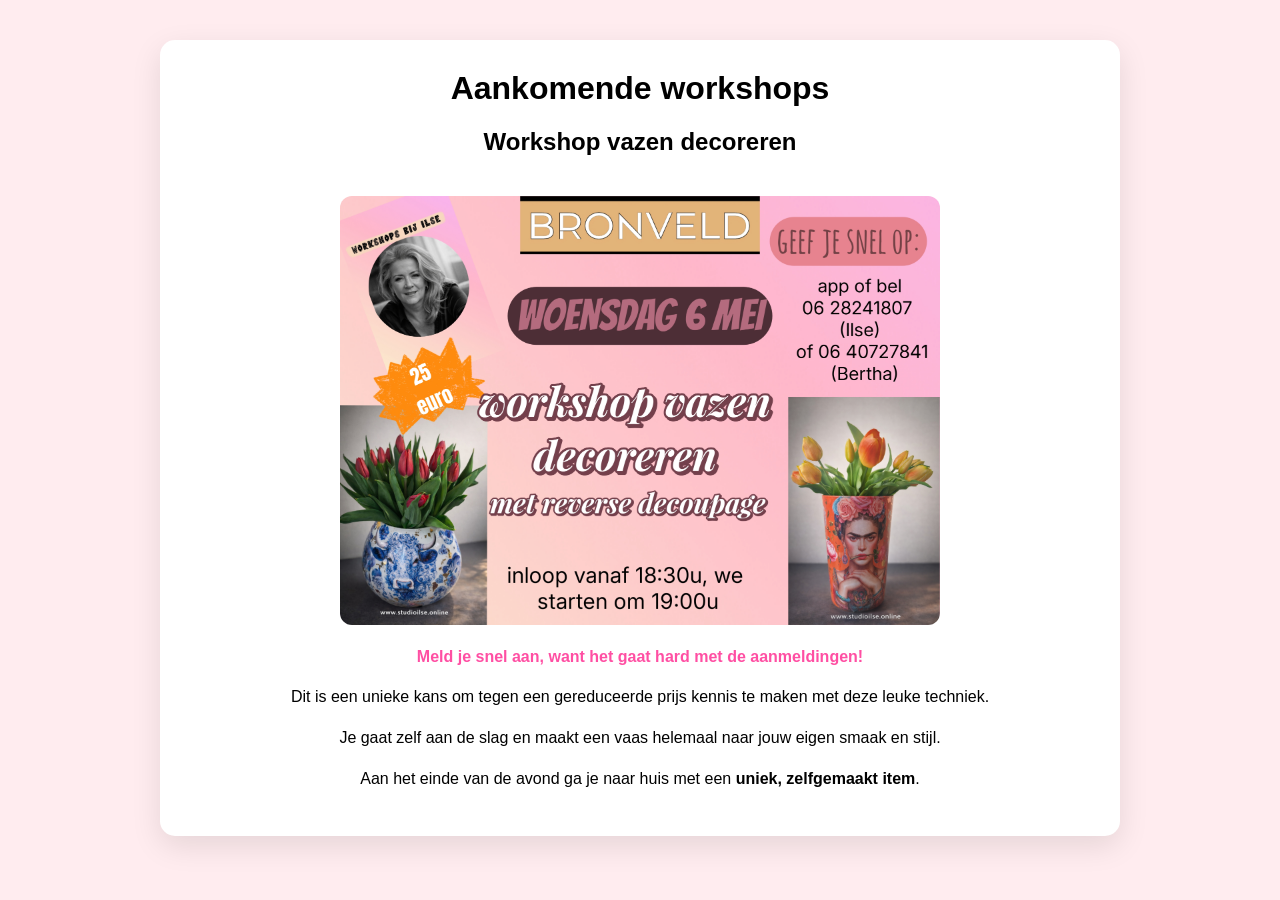
<file: agenda.html>
<!DOCTYPE html>
<html>
<head>
<meta charset="UTF-8">
<title>Agenda - Studio Ilse</title>

<style>

body{
<div class="nav">
<a href="index.html">Home</a>
<a href="portfolio.html">Portfolio</a>
<a href="about.html">Over mij</a>
<a href="workshops.html">Workshops</a>
<a href="agenda.html">Agenda</a>
<a href="contact.html">Contact</a>
</div>margin:0;
font-family: Arial, sans-serif;
background: rgba(255,182,193,0.25);
text-align:center;
}

.container{
max-width:900px;
margin:40px auto;
background:white;
padding:30px;
border-radius:15px;
box-shadow:0 10px 30px rgba(0,0,0,0.1);
}

h1{
margin-top:0;
}

h2{
margin-top:20px;
}

.flyer img{
width:100%;
max-width:600px;
border-radius:12px;
margin-top:20px;
}

p{
max-width:700px;
margin:15px auto;
line-height:1.6;
}

.highlight{
font-weight:bold;
color:#ff4fa3;
}

</style>

</head>

<body>

<div class="container">

<h1>Aankomende workshops</h1>

<h2>Workshop vazen decoreren</h2>

<div class="flyer">
<img src="flyer.jpg" alt="Workshop flyer">
</div>

<p class="highlight">
Meld je snel aan, want het gaat hard met de aanmeldingen!
</p>

<p>
Dit is een unieke kans om tegen een gereduceerde prijs kennis te maken met deze leuke techniek.
</p>

<p>
Je gaat zelf aan de slag en maakt een vaas helemaal naar jouw eigen smaak en stijl.
</p>

<p>
Aan het einde van de avond ga je naar huis met een <strong>uniek, zelfgemaakt item</strong>.
</p>

</div>

</body>
</html>
</file>
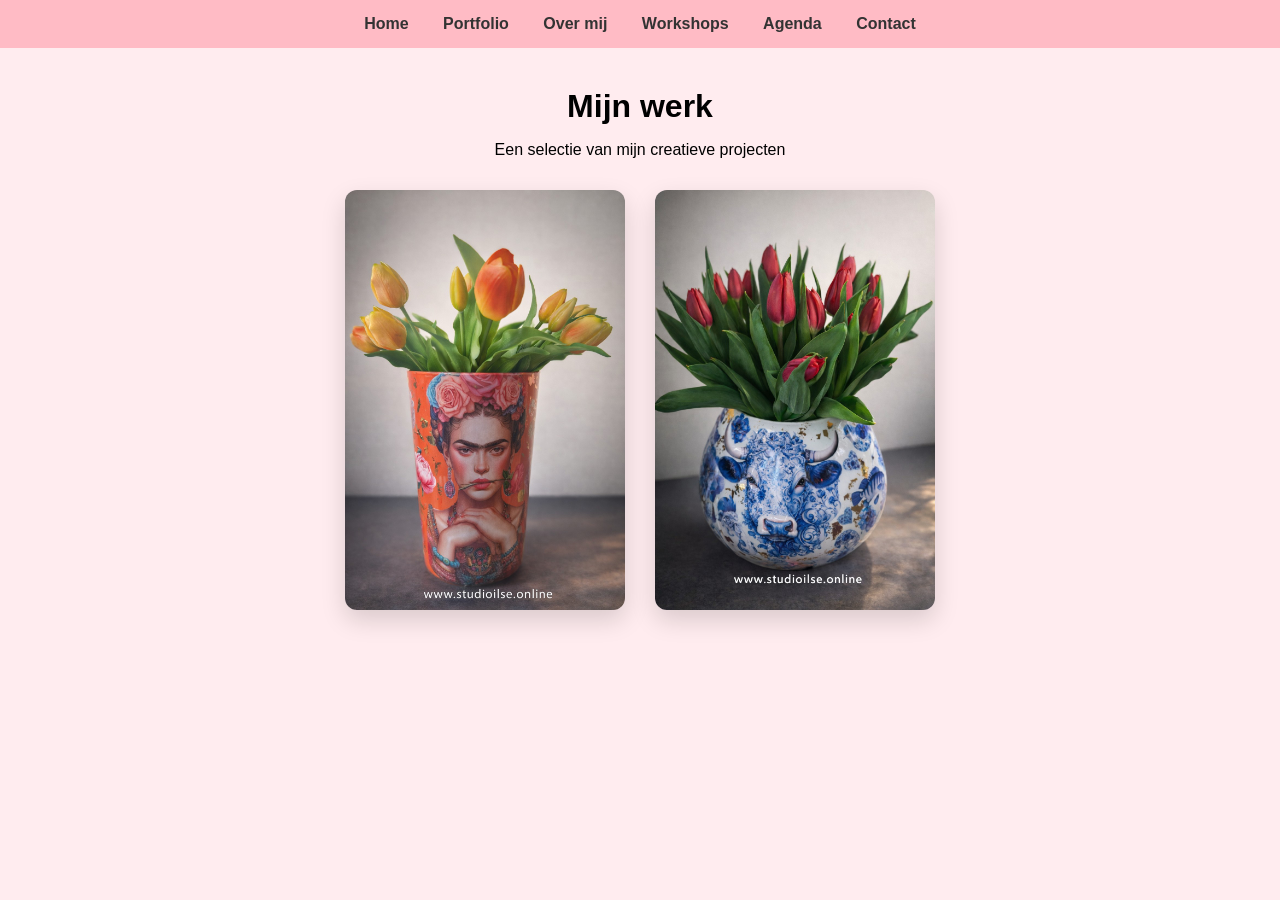
<file: portfolio.html>
<!DOCTYPE html>
<html>
<head>
<meta charset="UTF-8">
<title>Portfolio - Studio Ilse</title>

<style>

body{
margin:0;
font-family: Arial, sans-serif;
background: rgba(255,182,193,0.25);
text-align:center;
}

/* NAV */

.nav{
background: rgba(255,182,193,0.9);
padding:15px;
position:sticky;
top:0;
}

.nav a{
margin:0 15px;
text-decoration:none;
color:#333;
font-weight:bold;
}

/* CONTAINER */

.container{
max-width:1000px;
margin:40px auto;
}

/* TITEL */

h1{
margin-bottom:10px;
}

/* GALLERY */

.gallery{
display:flex;
flex-wrap:wrap;
justify-content:center;
}

.gallery img{
width:280px;
margin:15px;
border-radius:12px;
box-shadow:0 10px 25px rgba(0,0,0,0.15);
transition:0.3s;
}

.gallery img:hover{
transform:scale(1.05);
}

</style>

</head>

<body>

<div class="nav">
<a href="index.html">Home</a>
<a href="portfolio.html">Portfolio</a>
<a href="about.html">Over mij</a>
<a href="workshops.html">Workshops</a>
<a href="agenda.html">Agenda</a>
<a href="contact.html">Contact</a>
</div>

<div class="container">

<h1>Mijn werk</h1>
<p>Een selectie van mijn creatieve projecten</p>

<div class="gallery">

<a href="vaas-oranje.jpg">
  <img src="vaas-oranje.jpg" alt="Vaas oranje">
</a>

<a href="vaas-blauw.jpg">
  <img src="vaas-blauw.jpg" alt="Vaas blauw">
</a>

</div>

</div>

</body>
</html>
</file>
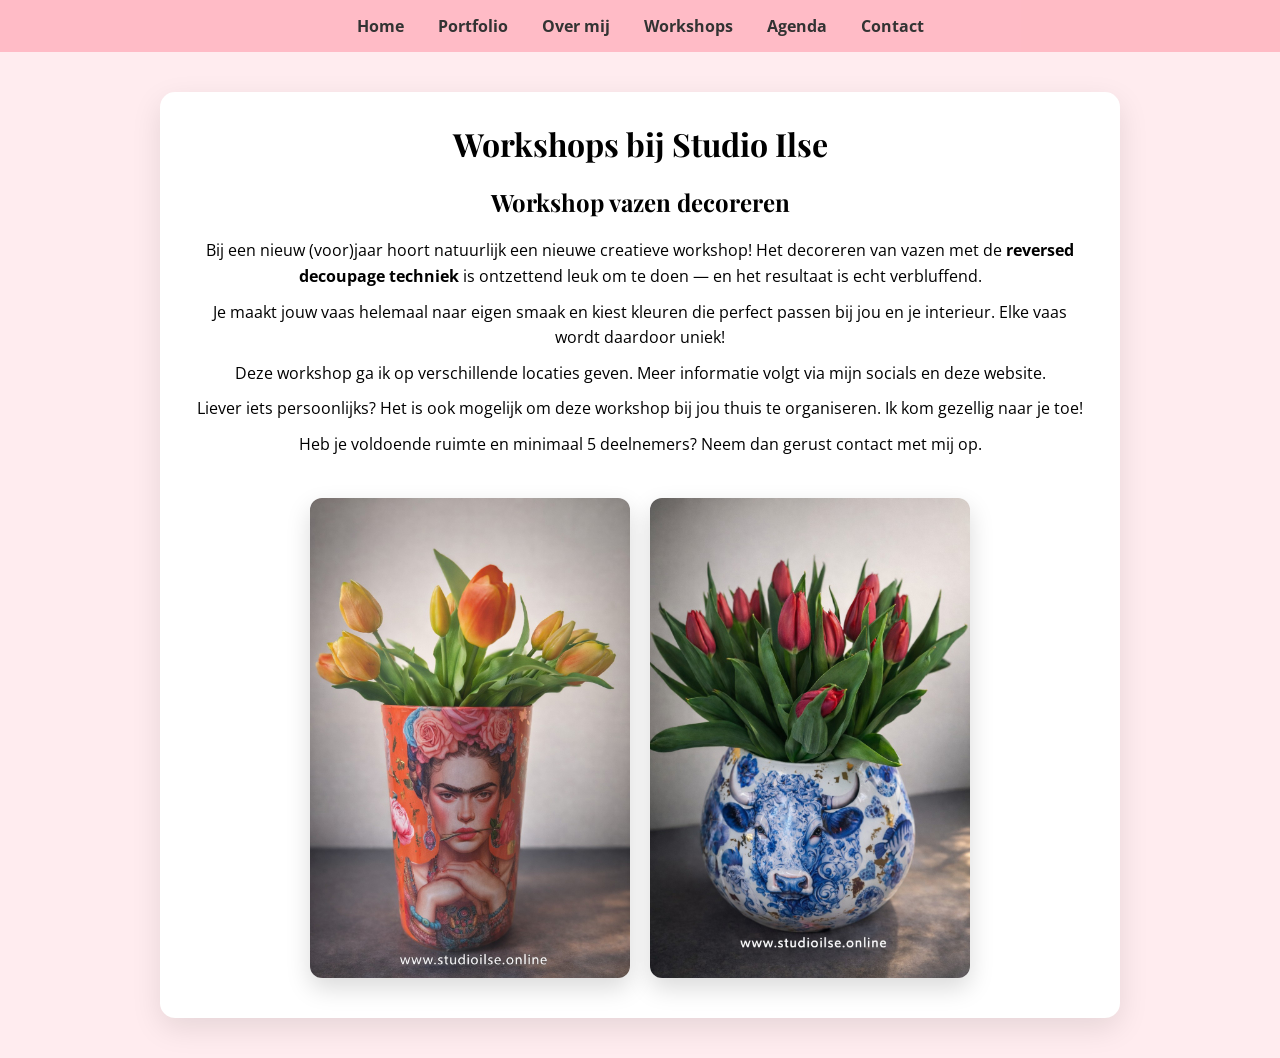
<file: workshops.html>
<!DOCTYPE html>
<html>
<head>
<meta charset="UTF-8">
<title>Workshops - Studio Ilse</title>

<link href="https://fonts.googleapis.com/css2?family=Playfair+Display&family=Open+Sans&display=swap" rel="stylesheet">

<style>

body{
margin:0;
font-family:'Open Sans', sans-serif;
background: rgba(255,182,193,0.25);
text-align:center;
}

/* NAV */

.nav{
background: rgba(255,182,193,0.9);
padding:15px;
position:sticky;
top:0;
z-index:1000;
}

.nav a{
margin:0 15px;
text-decoration:none;
color:#333;
font-weight:bold;
}

.nav a:hover{
color:#ff4fa3;
}

/* CONTAINER */

.container{
max-width:900px;
margin:40px auto;
background:white;
padding:30px;
border-radius:15px;
box-shadow:0 10px 30px rgba(0,0,0,0.1);
}

/* TITELS */

h1{
font-family:'Playfair Display', serif;
margin-top:0;
}

h2{
font-family:'Playfair Display', serif;
margin-top:20px;
}

/* TEKST */

p{
line-height:1.6;
margin:10px 0;
}

/* FOTO'S */

.gallery{
margin-top:30px;
}

.gallery img{
width:100%;
max-width:320px;
margin:10px;
border-radius:12px;
box-shadow:0 10px 25px rgba(0,0,0,0.15);
}

/* naast elkaar op groot scherm */

@media (min-width:700px){
.gallery{
display:flex;
justify-content:center;
}
}

</style>

</head>

<body>

<div class="nav">
<a href="index.html">Home</a>
<a href="portfolio.html">Portfolio</a>
<a href="about.html">Over mij</a>
<a href="workshops.html">Workshops</a>
<a href="agenda.html">Agenda</a>
<a href="contact.html">Contact</a>
</div>

<div class="container">

<h1>Workshops bij Studio Ilse</h1>

<h2>Workshop vazen decoreren</h2>

<p>
Bij een nieuw (voor)jaar hoort natuurlijk een nieuwe creatieve workshop! Het decoreren van vazen met de <strong>reversed decoupage techniek</strong> is ontzettend leuk om te doen — en het resultaat is echt verbluffend.
</p>

<p>
Je maakt jouw vaas helemaal naar eigen smaak en kiest kleuren die perfect passen bij jou en je interieur. Elke vaas wordt daardoor uniek!
</p>

<p>
Deze workshop ga ik op verschillende locaties geven. Meer informatie volgt via mijn socials en deze website.
</p>

<p>
Liever iets persoonlijks? Het is ook mogelijk om deze workshop bij jou thuis te organiseren. Ik kom gezellig naar je toe!
</p>

<p>
Heb je voldoende ruimte en minimaal 5 deelnemers? Neem dan gerust contact met mij op.
</p>

<div class="gallery">
<img src="vaas-oranje.jpg" alt="Vaas oranje">
<img src="vaas-blauw.jpg" alt="Vaas blauw">
</div>

</div>

</body>
</html>
</file>
